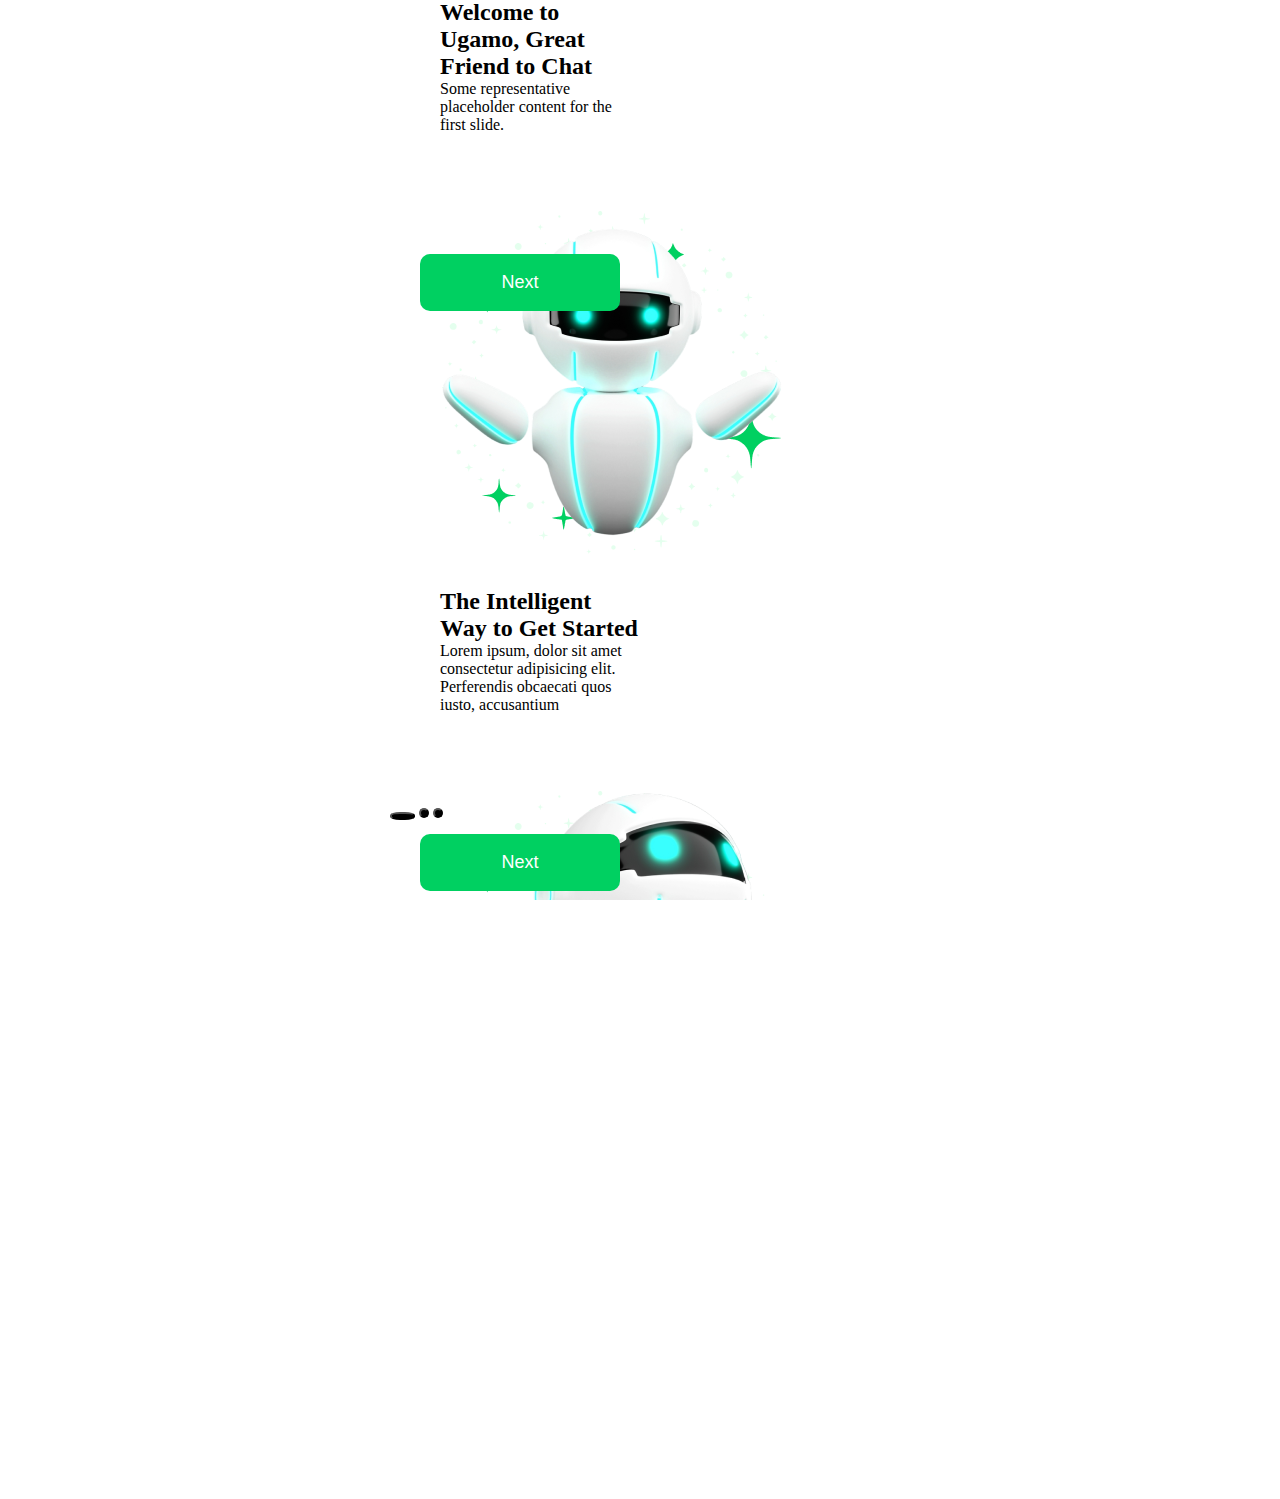
<file: index.html>
<!doctype html>
<html lang="en">

<head>
    <meta charset="utf-8">
    <meta name="viewport" content="width=device-width, initial-scale=1">
    <title>Ugamo | Chat App</title>
    <link rel="stylesheet" href="style.css">
    <link href="https://cdn.jsdelivr.net/npm/bootstrap@5.3.8/dist/css/bootstrap.min.css" rel="stylesheet"
        integrity="sha384-sRIl4kxILFvY47J16cr9ZwB07vP4J8+LH7qKQnuqkuIAvNWLzeN8tE5YBujZqJLB" crossorigin="anonymous">
</head>

<body>
    <div class="start">
        <div class="container main">
            <div id="carouselExampleInterval" class="carousel slide" data-bs-ride="carousel">
                <div class="carousel-indicators">
                    <button type="button" data-bs-target="#carouselExampleInterval" data-bs-slide-to="0"
                        class="dot-btn active" aria-current="true" aria-label="Slide 1"></button>
                    <button class="dot-btn" type="button" data-bs-target="#carouselExampleInterval"
                        data-bs-slide-to="1" aria-label="Slide 2"></button>
                    <button class="dot-btn" type="button" data-bs-target="#carouselExampleInterval"
                        data-bs-slide-to="2" aria-label="Slide 3"></button>
                </div>


                <div class="carousel-inner outer-img">
                    <div class="carousel-item active" data-bs-interval="1000">
                        <img src="./images/chatbot.png" class="d-block w-90" alt="...">
                        <h5>Welcome to Ugamo, Great Friend to Chat</h5>
                        <p>Some representative placeholder content for the first slide.</p>
                        <div class="btn-next text-center">
                            <button id="carouselExampleInterval"  data-bs-slide-to="1" aria-label="Slide 2" data-bs-target="#carouselExampleInterval" class="nb">next</button>
                        </div>
                    </div>



                    <div class="carousel-item" data-bs-interval="2000">
                        <img src="./images/robot-slider-img2.png" class="d-block w-90" alt="...">
                        <h5>The Intelligent Way to Get Started</h5>
                        <p class="text-center">Lorem ipsum, dolor sit amet consectetur adipisicing elit. Perferendis obcaecati quos iusto,
                            accusantium </p>
                        <div class="btn-next text-center">
                            <button id="carouselExampleInterval"  data-bs-slide-to="2" aria-label="Slide 3"  data-bs-target="#carouselExampleInterval" class="nb ">next</button>
                        </div>
                    </div>


                    <div class="carousel-item img-div">
                        <img src="./images/robot-slider-img3.png" class="d-block w-90" alt="...">
                        <h5 class="text-center">Accelerate Your Learning with Ugamo</h5>
                        <p class="text-center">tempore quidem? Ex tempore ratione quam natus rem, voluptas atque eligendi
                            !</p>
                        <div class="btn-next text-center">
                            <button onclick="newpage()" class="nb">Get Started</button>
                            <div class="box">abc</div>
                        </div>
                    </div>
                </div>
                <button class="carousel-control-prev" type="button" data-bs-target="#carouselExampleInterval"
                    data-bs-slide="prev">
                    <span class="carousel-control-prev-icon" aria-hidden="true"></span>
                    <span class="visually-hidden">Previous</span>
                </button>
                <button class="carousel-control-next" type="button" data-bs-target="#carouselExampleInterval"
                    data-bs-slide="next">
                    <span class="carousel-control-next-icon" aria-hidden="true"></span>
                    <span class="visually-hidden">Next</span>
                </button>
            </div>
        </div>
    </div>
    </div>





    <script src="app.js"></script>
    <script src="https://cdn.jsdelivr.net/npm/bootstrap@5.3.8/dist/js/bootstrap.bundle.min.js"
        integrity="sha384-FKyoEForCGlyvwx9Hj09JcYn3nv7wiPVlz7YYwJrWVcXK/BmnVDxM+D2scQbITxI"
        crossorigin="anonymous"></script>
</body>

</html>
</file>
<file: style.css>
*{
    padding: 0;
    margin: 0;
    box-sizing: border-box;
}
html{
    overflow-y: scroll;
    scrollbar-width: none;
    -ms-overflow-style: none;  
}
html::-webkit-scrollbar {
  display: none; 
}
body{
    width: 100vw;
    height: 100vh;
    overflow-x: hidden;
    overflow-y: scroll;
    scrollbar-width: none;
     -ms-overflow-style: none;
}

.main{
    padding-top: 30px;
    /* background-color: orange;     */
    display: flex;
    justify-content: center;
    align-items: center;
    height: 120vh;
    scrollbar-width: none;
     -ms-overflow-style: none;  
}
.main::-webkit-scrollbar {
  display: none; 
}

.outer-img{
    width: 50%;
    max-width: 500px;
    padding-bottom: 30px ;
    padding-left: 50px;
    height: 100%
    /* background-color: pink;  */
}

.style-text{
      text-align: center;
  padding: 30px;
  background-color: #fff; 
  color: #000; 
}
.carousel-item img{
padding-bottom:30px ;
}
.carousel-indicators [data-bs-target]{
    width: 10px !important;
    height: 10px !important;
    border-radius: 100%;
    background-color: black !important;
}
.carousel-indicators [data-bs-target].active{
      width: 25px !important;
    height: 8px !important;
    border-radius: 40% !important;
    position: relative;
    top: 2px;

}
.carousel-indicators{
    position: absolute;
    bottom: 140px !important ;
}
.carousel-inner{
    padding-top: 10px !important;
    padding-bottom:100px !important ;
}
.btn-next {
  text-align: center;
  margin-top: 20px; 
}
.btn-next .nb{
    position: relative;
    top: 100px;
    right: 20px;
     width: 100%;
     max-width: 343px;
     padding: 18px 0;
     background-color: #00D061;
     color: #fff;
     border: none;
     font-size: 18px;
     font-weight: 500;
     text-transform: capitalize;
     border-radius: 10px;
}

@media (min-height: 500px) {
    .carousel-indicators {
        position: absolute !important;
        bottom: 80px !important;
    }
}
@media (min-height: 600px) {
    .carousel-indicators {
        position: absolute !important;
        bottom: 80px !important;
    }
}
.carousel-item h5{
    font-size: 1.5rem;
    font-weight: 600;
}
.box{
    background-color: pink;
    width: 50%;
    height: 50vh;
    display: none;
}
</file>
